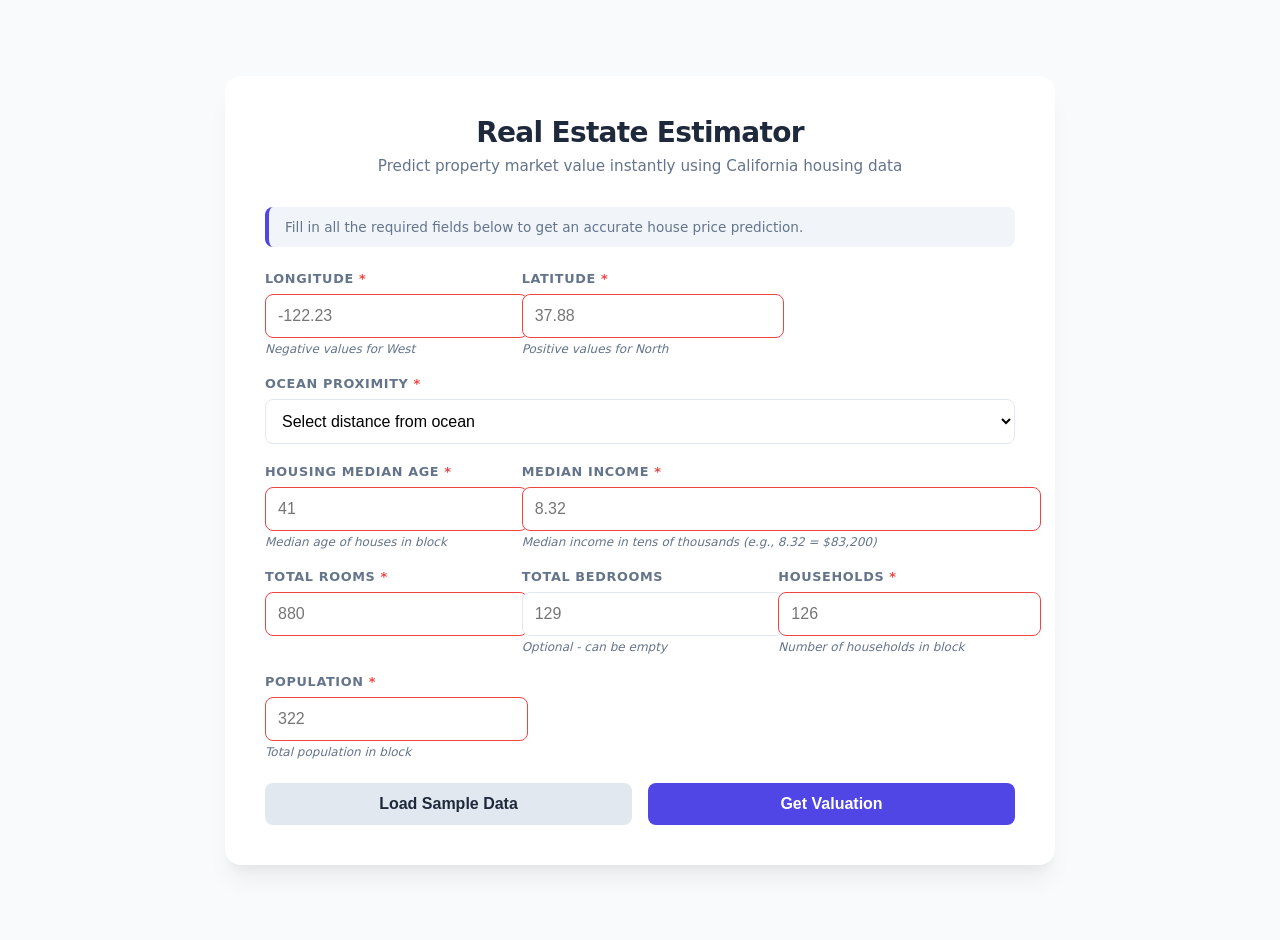
<file: main/index.html>
<!DOCTYPE html>
<html lang="en">
<head>
    <meta charset="UTF-8">
    <meta name="viewport" content="width=device-width, initial-scale=1.0">
    <title>House Price Predictor</title>
    <!-- Removed base tag for local testing -->
    <link rel="stylesheet" href="style.css">
</head>
<body>

<div class="container">
    <header>
        <h2>Real Estate Estimator</h2>
        <p class="subtitle">Predict property market value instantly using California housing data</p>
    </header>
    
    <div class="form-info">
        Fill in all the required fields below to get an accurate house price prediction.
    </div>
    
    <form id="predictionForm">
        <div class="form-grid">
            <!-- Geographic Information -->
            <div class="form-group">
                <label class="required">Longitude</label>
                <input type="number" id="longitude" step="any" required min="-180" max="180" placeholder="-122.23">
                <span class="input-hint">Negative values for West</span>
            </div>
            
            <div class="form-group">
                <label class="required">Latitude</label>
                <input type="number" id="latitude" step="any" required min="-90" max="90" placeholder="37.88">
                <span class="input-hint">Positive values for North</span>
            </div>
            
            <div class="form-group full-width">
                <label class="required">Ocean Proximity</label>
                <select id="ocean_proximity" required>
                    <option value="">Select distance from ocean</option>
                    <option value="NEAR BAY">Near Bay</option>
                    <option value="<1H OCEAN">Less than 1 hour from Ocean</option>
                    <option value="INLAND">Inland</option>
                    <option value="NEAR OCEAN">Near Ocean</option>
                    <option value="ISLAND">Island</option>
                </select>
            </div>
            
            <!-- Property Characteristics -->
            <div class="form-group">
                <label class="required">Housing Median Age</label>
                <input type="number" id="housing_median_age" required min="0" max="100" placeholder="41">
                <span class="input-hint">Median age of houses in block</span>
            </div>
            
            <div class="form-group double-width">
                <label class="required">Median Income</label>
                <input type="number" id="median_income" step="0.01" required min="0" max="15" placeholder="8.32">
                <span class="input-hint">Median income in tens of thousands (e.g., 8.32 = $83,200)</span>
            </div>
            
            <!-- Room Statistics -->
            <div class="form-group">
                <label class="required">Total Rooms</label>
                <input type="number" id="total_rooms" required min="0" placeholder="880">
            </div>
            
            <div class="form-group">
                <label>Total Bedrooms</label>
                <input type="number" id="total_bedrooms" min="0" placeholder="129">
                <span class="input-hint">Optional - can be empty</span>
            </div>
            
            <div class="form-group">
                <label class="required">Households</label>
                <input type="number" id="households" required min="0" placeholder="126">
                <span class="input-hint">Number of households in block</span>
            </div>
            
            <!-- Population Information -->
            <div class="form-group">
                <label class="required">Population</label>
                <input type="number" id="population" required min="0" placeholder="322">
                <span class="input-hint">Total population in block</span>
            </div>
        </div>
        
        <div class="button-group">
            <button type="button" id="loadSampleBtn" class="secondary-btn">Load Sample Data</button>
            <button type="submit" id="predictBtn" class="primary-btn">Get Valuation</button>
        </div>
    </form>

    <div class="result-container" id="resultBox">
        <span class="result-label">Estimated Market Value</span>
        <div class="result-value" id="resultValue">$0.00</div>
        <div class="result-note">Prediction based on current input data</div>
    </div>
</div>

<!-- Define backend URL for local testing -->
<script>
    const BACKEND_URL = "http://127.0.0.1:5000";
</script>
<script src="script.js"></script>
</body>
</html>
</file>
<file: main/style.css>
/* Variables for easy theme management */
:root {
    --primary-color: #4f46e5;
    --primary-hover: #4338ca;
    --secondary-color: #10b981;
    --bg-color: #f8fafc;
    --card-bg: #ffffff;
    --text-main: #1e293b;
    --text-muted: #64748b;
    --border-color: #e2e8f0;
    --success-bg: #f0fdf4;
    --success-border: #bbf7d0;
    --success-text: #166534;
    --error-color: #ef4444;
}

body {
    font-family: 'Inter', system-ui, -apple-system, sans-serif;
    background-color: var(--bg-color);
    color: var(--text-main);
    display: flex;
    justify-content: center;
    align-items: center;
    min-height: 100vh;
    margin: 0;
    padding: 20px;
}

.container {
    background-color: var(--card-bg);
    padding: 2.5rem;
    border-radius: 16px;
    box-shadow: 0 20px 25px -5px rgba(0, 0, 0, 0.05), 0 10px 10px -5px rgba(0, 0, 0, 0.04);
    width: 100%;
    max-width: 750px; /* Increased width for more fields */
}

header {
    text-align: center;
    margin-bottom: 2rem;
}

h2 {
    margin: 0;
    font-size: 1.75rem;
    font-weight: 700;
    letter-spacing: -0.025em;
}

.subtitle {
    color: var(--text-muted);
    font-size: 0.95rem;
    margin-top: 0.5rem;
}

.form-info {
    background-color: #f1f5f9;
    padding: 0.75rem 1rem;
    border-radius: 8px;
    margin-bottom: 1.5rem;
    font-size: 0.85rem;
    color: var(--text-muted);
    border-left: 4px solid var(--primary-color);
}

/* Grid Layout */
.form-grid {
    display: grid;
    grid-template-columns: repeat(3, 1fr); /* 3 columns for better layout */
    gap: 1.25rem;
}

.form-group {
    display: flex;
    flex-direction: column;
}

.full-width {
    grid-column: span 3;
}

.double-width {
    grid-column: span 2;
}

label {
    font-size: 0.8rem;
    font-weight: 600;
    text-transform: uppercase;
    letter-spacing: 0.05em;
    margin-bottom: 0.5rem;
    color: var(--text-muted);
}

.required::after {
    content: " *";
    color: var(--error-color);
}

input, select {
    padding: 0.75rem;
    border: 1px solid var(--border-color);
    border-radius: 8px;
    font-size: 1rem;
    background-color: #fff;
    transition: all 0.2s ease;
    width: 100%;
}

input:focus, select:focus {
    outline: none;
    border-color: var(--primary-color);
    box-shadow: 0 0 0 4px rgba(79, 70, 229, 0.1);
}

input:invalid {
    border-color: var(--error-color);
}

.input-hint {
    font-size: 0.75rem;
    color: var(--text-muted);
    margin-top: 0.25rem;
    font-style: italic;
}

.button-group {
    display: flex;
    gap: 1rem;
    margin-top: 1.5rem;
}

button {
    flex: 1;
    padding: 0.75rem;
    border: none;
    border-radius: 8px;
    font-size: 1rem;
    font-weight: 600;
    cursor: pointer;
    transition: all 0.2s ease;
}

.primary-btn {
    background-color: var(--primary-color);
    color: white;
}

.primary-btn:hover {
    background-color: var(--primary-hover);
}

.secondary-btn {
    background-color: #e2e8f0;
    color: var(--text-main);
}

.secondary-btn:hover {
    background-color: #cbd5e1;
}

button:disabled {
    opacity: 0.6;
    cursor: not-allowed;
}

/* Prediction Result Styling */
.result-container {
    margin-top: 2rem;
    padding: 1.5rem;
    border-radius: 12px;
    background-color: var(--success-bg);
    border: 1px solid var(--success-border);
    text-align: center;
    display: none; /* Hidden by default */
    animation: fadeIn 0.4s ease-out;
}

@keyframes fadeIn {
    from { opacity: 0; transform: translateY(10px); }
    to { opacity: 1; transform: translateY(0); }
}

.result-label {
    display: block;
    color: var(--success-text);
    font-size: 0.85rem;
    font-weight: 600;
    margin-bottom: 0.25rem;
    text-transform: uppercase;
    letter-spacing: 0.05em;
}

.result-value {
    font-size: 2rem;
    font-weight: 800;
    color: var(--text-main);
    margin: 0.5rem 0;
}

.result-note {
    font-size: 0.85rem;
    color: var(--text-muted);
    margin-top: 0.5rem;
    font-style: italic;
}

/* Responsive adjustments */
@media (max-width: 768px) {
    .form-grid {
        grid-template-columns: repeat(2, 1fr);
    }
    .full-width, .double-width {
        grid-column: span 2;
    }
}

@media (max-width: 500px) {
    .form-grid {
        grid-template-columns: 1fr;
    }
    .full-width, .double-width {
        grid-column: span 1;
    }
    .button-group {
        flex-direction: column;
    }
}
</file>
